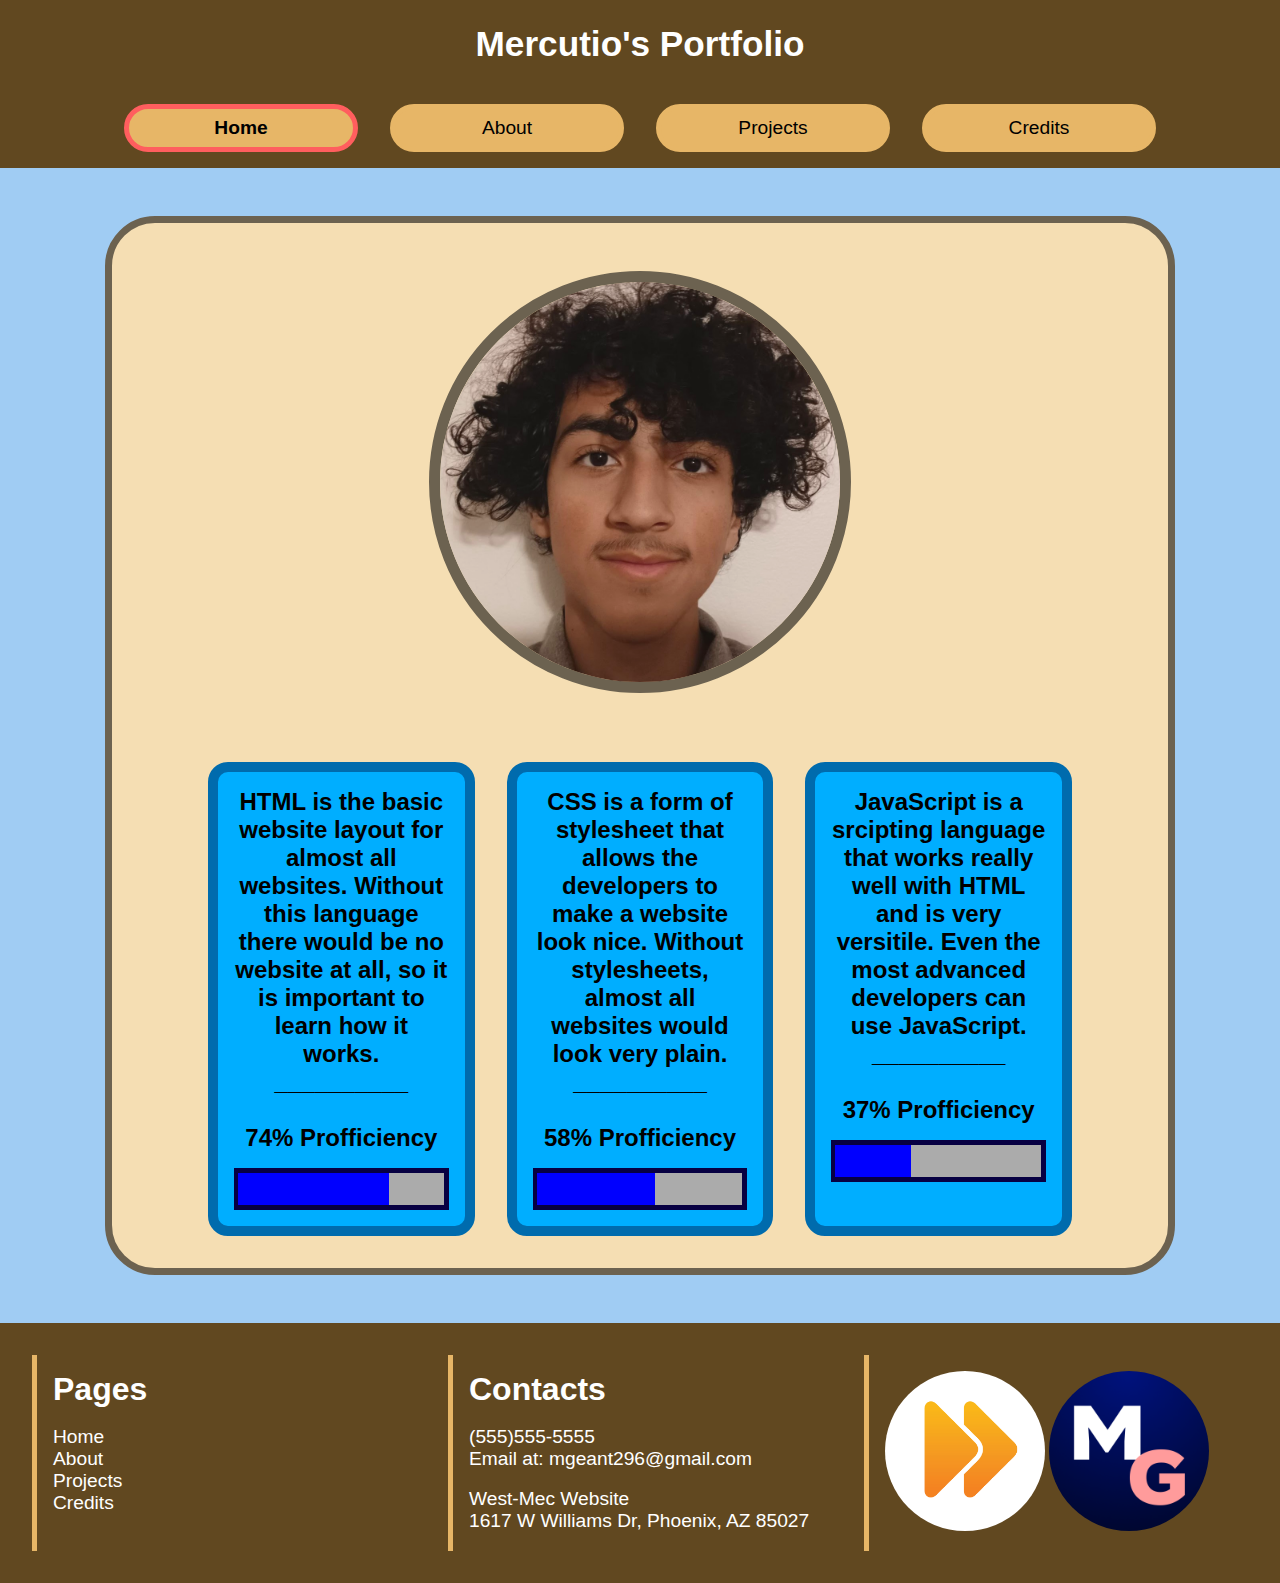
<file: index.html>
<!DOCTYPE html>
<html lang="en">

<head>
    <meta charset="ISO-8859-1">
    <meta http-equiv="X-UA-Compatible" content="IE=edge">
    <meta name="viewport" content="width=device-width, initial-scale=1.0">

    <meta name="description" content="A recap of everything I learned in the first semester of the West-MEC coding class.">
    <meta name="author" content="Mercutio Geant">

    <meta property="og:image" content="./images/mercutioLogo.png">
    <meta property="og:description" content="A recap of everything I learned in the first semester of the West-MEC coding class.">
    <meta property="og:title" content="Mercutio's Portfolio">
    <title>Mercutio's Portfolio</title>

    <link rel="icon" href="./images/portfolioLogo.ico" type="image/x-icon">
    <link rel="stylesheet" href="./style.css">
</head>

<body>
    <header>
        <h1>Mercutio's Portfolio</h1>
    </header>
    <div id="navbar">
        <a href="./index.html" class="navButton" id="highlightButton">Home</a>
        <a href="./about.html" class="navButton">About</a>
        <a href="./projects.html" class="navButton">Projects</a>
        <a href="./credits.html" class="navButton">Credits</a>
    </div>
    <div class="centerBox mainBox">
        <div>
            <img src="./images/mercutioFormal.png" id="mainImage" width="400px">
        </div>
        <div id="languageBox">
            <div id="htmlBox">HTML is the basic website layout for almost all websites. Without this language there would be no website at all, so it is important to learn how it works.<br>__________<br><br>
            74% Profficiency
                <div id="htmlBar">
                    <div id="htmlInnerBar"></div>
                </div>
            </div>
            <div id="cssBox">CSS is a form of stylesheet that allows the developers to make a website look nice. Without stylesheets, almost all websites would look very plain.<br>__________<br><br>58% Profficiency
                <div id="cssBar">
                    <div id="cssInnerBar"></div>
                </div>
            </div>
            <div id="jsBox">JavaScript is a srcipting language that works really well with HTML and is very versitile. Even the most advanced developers can use JavaScript.<br>__________<br><br>37% Profficiency
                <div id="jsBar">
                    <div id="jsInnerBar"></div>
                </div>
            </div>
        </div>
    </div>
    <footer>
        <div class="footerBox">
            <h1>Pages</h1><br>
            <a href="./index.html">Home</a><br>
            <a href="./about.html">About</a><br>
            <a href="./projects.html">Projects</a><br>
            <a href="./credits.html">Credits</a><br>
        </div>
        <div class="footerBox">
            <h1>Contacts</h1><br>
            <p>(555)555-5555</p>
            <a href="mailto:mgeant296@gmail.com">Email at: mgeant296@gmail.com</a><br><br>
            <a href="https://www.west-mec.edu/">West-Mec Website</a><br>
            <a
                href="https://www.google.com/maps/place/West-MEC+(Northeast+Campus)/@33.6906998,-112.0967287,17z/data=!3m1!4b1!4m5!3m4!1s0x872b6f81f1c0ca5d:0xf115943748fc5b2b!8m2!3d33.6906998!4d-112.09454">1617
                W Williams Dr, Phoenix, AZ 85027</a><br>
        </div>
        <div class="footerBox" id="imageFooter">
            <img src="./images/westMecLogo.png" class="smallIcons">
            <img src="./images/mercutioLogo.png" class="smallIcons">
        </div>
    </footer>
</body>

</html>
</file>
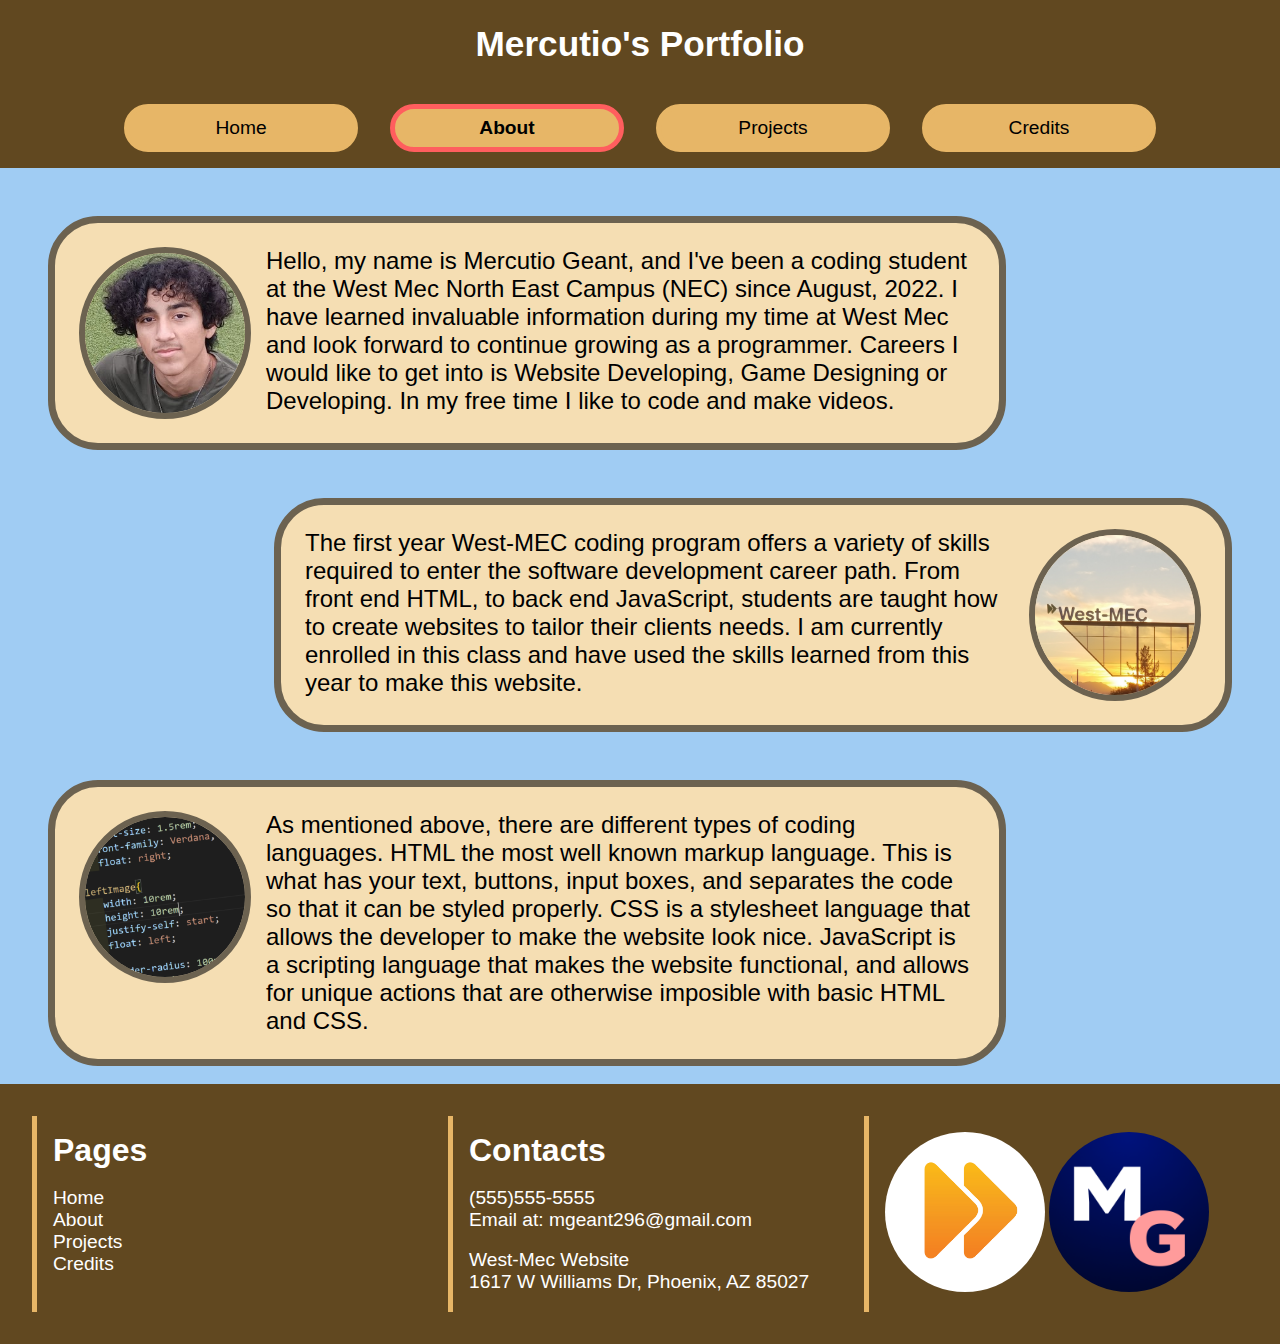
<file: about.html>
<!DOCTYPE html>
<html lang="en">
    <head>
        <meta charset="ISO-8859-1">
        <meta http-equiv="X-UA-Compatible" content="IE=edge">
        <meta name="viewport" content="width=device-width, initial-scale=1.0">
    
        <meta name="description" content="A recap of everything I learned in the first semester of the West-MEC coding class.">
        <meta name="author" content="Mercutio Geant">
    
        <meta property="og:image" content="./images/mercutioLogo.png">
        <meta property="og:description" content="A recap of everything I learned in the first semester of the West-MEC coding class.">
        <meta property="og:title" content="Mercutio's Portfolio">
        <title>About Page</title>
    
        <link rel="icon" href="./images/portfolioLogo.ico" type="image/x-icon">
        <link rel="stylesheet" href="./style.css">
    </head>
<body>
    <!-- Header and Navbar -->
    <header>
        <h1>Mercutio's Portfolio</h1>
    </header>
    <div id="navbar">
        <a href="./index.html" class="navButton">Home</a>
        <a href="./about.html" class="navButton" id="highlightButton">About</a>
        <a href="./projects.html" class="navButton">Projects</a>
        <a href="./credits.html" class="navButton">Credits</a>
    </div>
    <!-- About Boxes -->
    <div class="leftBox floatClear">
        <img class="leftImage" src="./images/mercutioCasualImage.png">
        <p>
            Hello, my name is Mercutio Geant, and I've been a coding student at the West Mec North East Campus (NEC) since August, 2022. I have learned invaluable information during my time at West Mec and look forward to continue growing as a programmer. Careers I would like to get into is Website Developing, Game Designing or Developing. In my free time I like to code and make videos.
        </p>
    </div>
    <div class="rightBox"> <!-- Switch to right -->
        <p>
            The first year West-MEC coding program offers a variety of skills required to enter the software development career path. From front end HTML, to back end JavaScript, students are taught how to create websites to tailor their clients needs. I am currently enrolled in this class and have used the skills learned from this year to make this website.
        </p>
        <img class="leftImage" src="./images/west-mecSign.png">
    </div>
    <div class="leftBox floatClear"> <!-- Back to left -->
        <img class="leftImage" src="./images/code.png">
        <p>
            As mentioned above, there are different types of coding languages. HTML the most well known markup language. This is what has your text, buttons, input boxes, and separates the code so that it can be styled properly. CSS is a stylesheet language that allows the developer to make the website look nice. JavaScript is a scripting language that makes the website functional, and allows for unique actions that are otherwise imposible with basic HTML and CSS.
        </p>
    </div><br>
    <!-- Footer Info -->
    <footer class="floatClear">
        <div class="footerBox">
            <h1>Pages</h1><br>
            <a href="./index.html">Home</a><br>
            <a href="./about.html">About</a><br>
            <a href="./projects.html">Projects</a><br>
            <a href="./credits.html">Credits</a><br>
        </div>
        <div class="footerBox">
            <h1>Contacts</h1><br>
            <p>(555)555-5555</p>
            <a href="mailto:mgeant296@gmail.com">Email at: mgeant296@gmail.com</a><br><br>
            <a href="https://www.west-mec.edu/">West-Mec Website</a><br>
            <a href="https://www.google.com/maps/place/West-MEC+(Northeast+Campus)/@33.6906998,-112.0967287,17z/data=!3m1!4b1!4m5!3m4!1s0x872b6f81f1c0ca5d:0xf115943748fc5b2b!8m2!3d33.6906998!4d-112.09454">1617 W Williams Dr, Phoenix, AZ 85027</a><br>
        </div>
        <div class="footerBox" id="imageFooter">
            <img src="./images/westMecLogo.png" class="smallIcons">
            <img src="./images/mercutioLogo.png" class="smallIcons">
        </div>
    </footer>
</body>
</html>
</file>
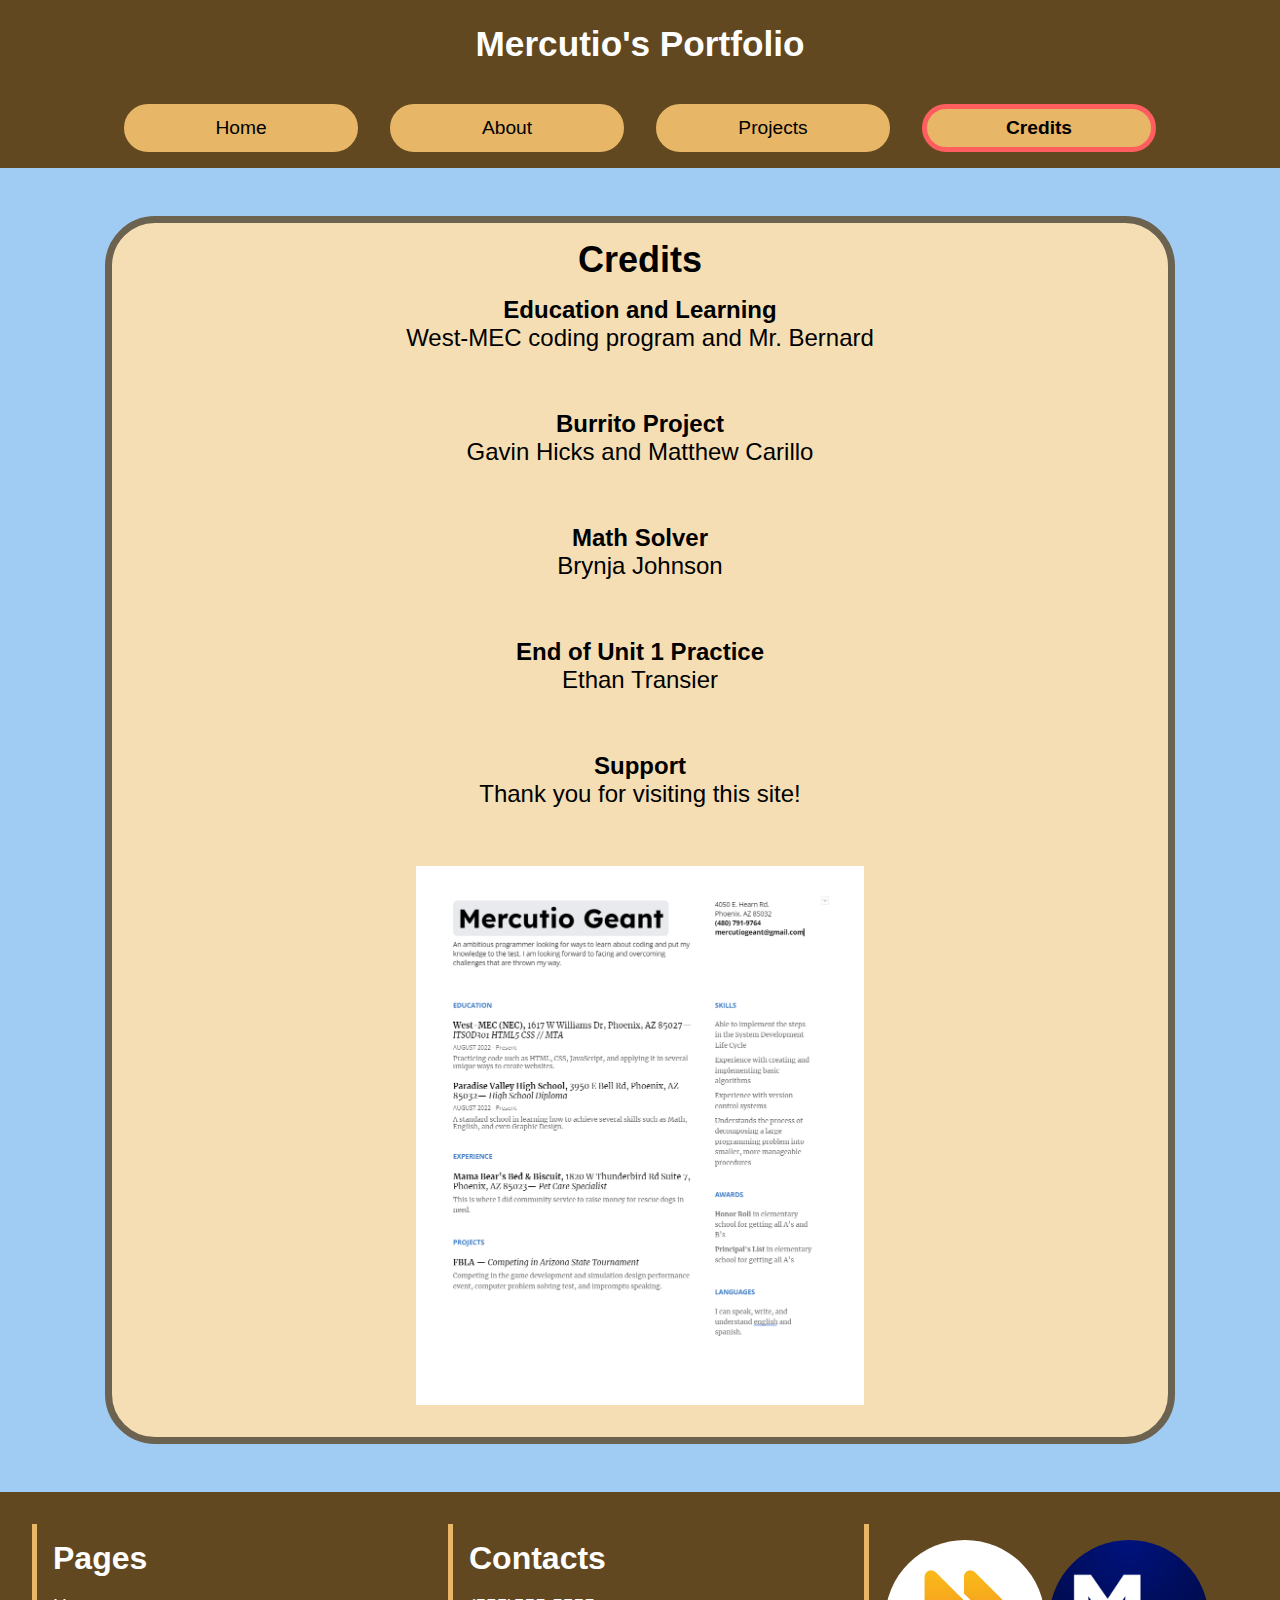
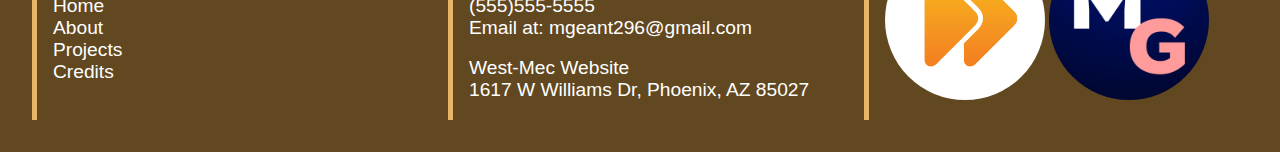
<file: credits.html>
<!DOCTYPE html>
<html lang="en">

<head>
    <meta charset="ISO-8859-1">
    <meta http-equiv="X-UA-Compatible" content="IE=edge">
    <meta name="viewport" content="width=device-width, initial-scale=1.0">
    
    <meta name="description" content="A recap of everything I learned in the first semester of the West-MEC coding class.">
    <meta name="author" content="Mercutio Geant">
    
    <meta property="og:image" content="./images/mercutioLogo.png">
    <meta property="og:description"
        content="A recap of everything I learned in the first semester of the West-MEC coding class.">
    <meta property="og:title" content="Mercutio's Portfolio">
    <title>Credits</title>
    
    <link rel="icon" href="./images/portfolioLogo.ico" type="image/x-icon">
    <link rel="stylesheet" href="./style.css">
</head>

<body>
    <header>
        <h1>Mercutio's Portfolio</h1>
    </header>
    <div id="navbar">
        <a href="./index.html" class="navButton">Home</a>
        <a href="./about.html" class="navButton">About</a>
        <a href="./projects.html" class="navButton">Projects</a>
        <a href="./credits.html" class="navButton" id="highlightButton">Credits</a>
    </div>
    <div class="centerBox mainBox">
        <h2>Credits</h2>
        <div>
            <h4 class="creditsText">Education and Learning</h4>
            <p class="creditsText">West-MEC coding program and Mr. Bernard</p>
        </div><br>
        <div>
            <h4 class="creditsText">Burrito Project</h4>
            <p class="creditsText">Gavin Hicks and Matthew Carillo</p>
        </div><br>
        <div>
            <h4 class="creditsText">Math Solver</h4>
            <p class="creditsText">Brynja Johnson</p>
        </div><br>
        <div>
            <h4 class="creditsText">End of Unit 1 Practice</h4>
            <p class="creditsText">Ethan Transier</p>
        </div><br>
        <div>
            <h4 class="creditsText">Support</h4>
            <p class="creditsText">Thank you for visiting this site!</p>
        </div><br>
        <div id="resume"><img src="./images/resume.png"></div>
    </div>
    
    
    <footer>
        <div class="footerBox">
            <h1>Pages</h1><br>
            <a href="./index.html">Home</a><br>
            <a href="./about.html">About</a><br>
            <a href="./projects.html">Projects</a><br>
            <a href="./credits.html">Credits</a><br>
        </div>
        <div class="footerBox">
            <h1>Contacts</h1><br>
            <p>(555)555-5555</p>
            <a href="mailto:mgeant296@gmail.com">Email at: mgeant296@gmail.com</a><br><br>
            <a href="https://www.west-mec.edu/">West-Mec Website</a><br>
            <a
                href="https://www.google.com/maps/place/West-MEC+(Northeast+Campus)/@33.6906998,-112.0967287,17z/data=!3m1!4b1!4m5!3m4!1s0x872b6f81f1c0ca5d:0xf115943748fc5b2b!8m2!3d33.6906998!4d-112.09454">1617
                W Williams Dr, Phoenix, AZ 85027</a><br>
        </div>
        <div class="footerBox" id="imageFooter">
            <img src="./images/westMecLogo.png" class="smallIcons">
            <img src="./images/mercutioLogo.png" class="smallIcons">
        </div>
    </footer>
</body>

</html>
</file>
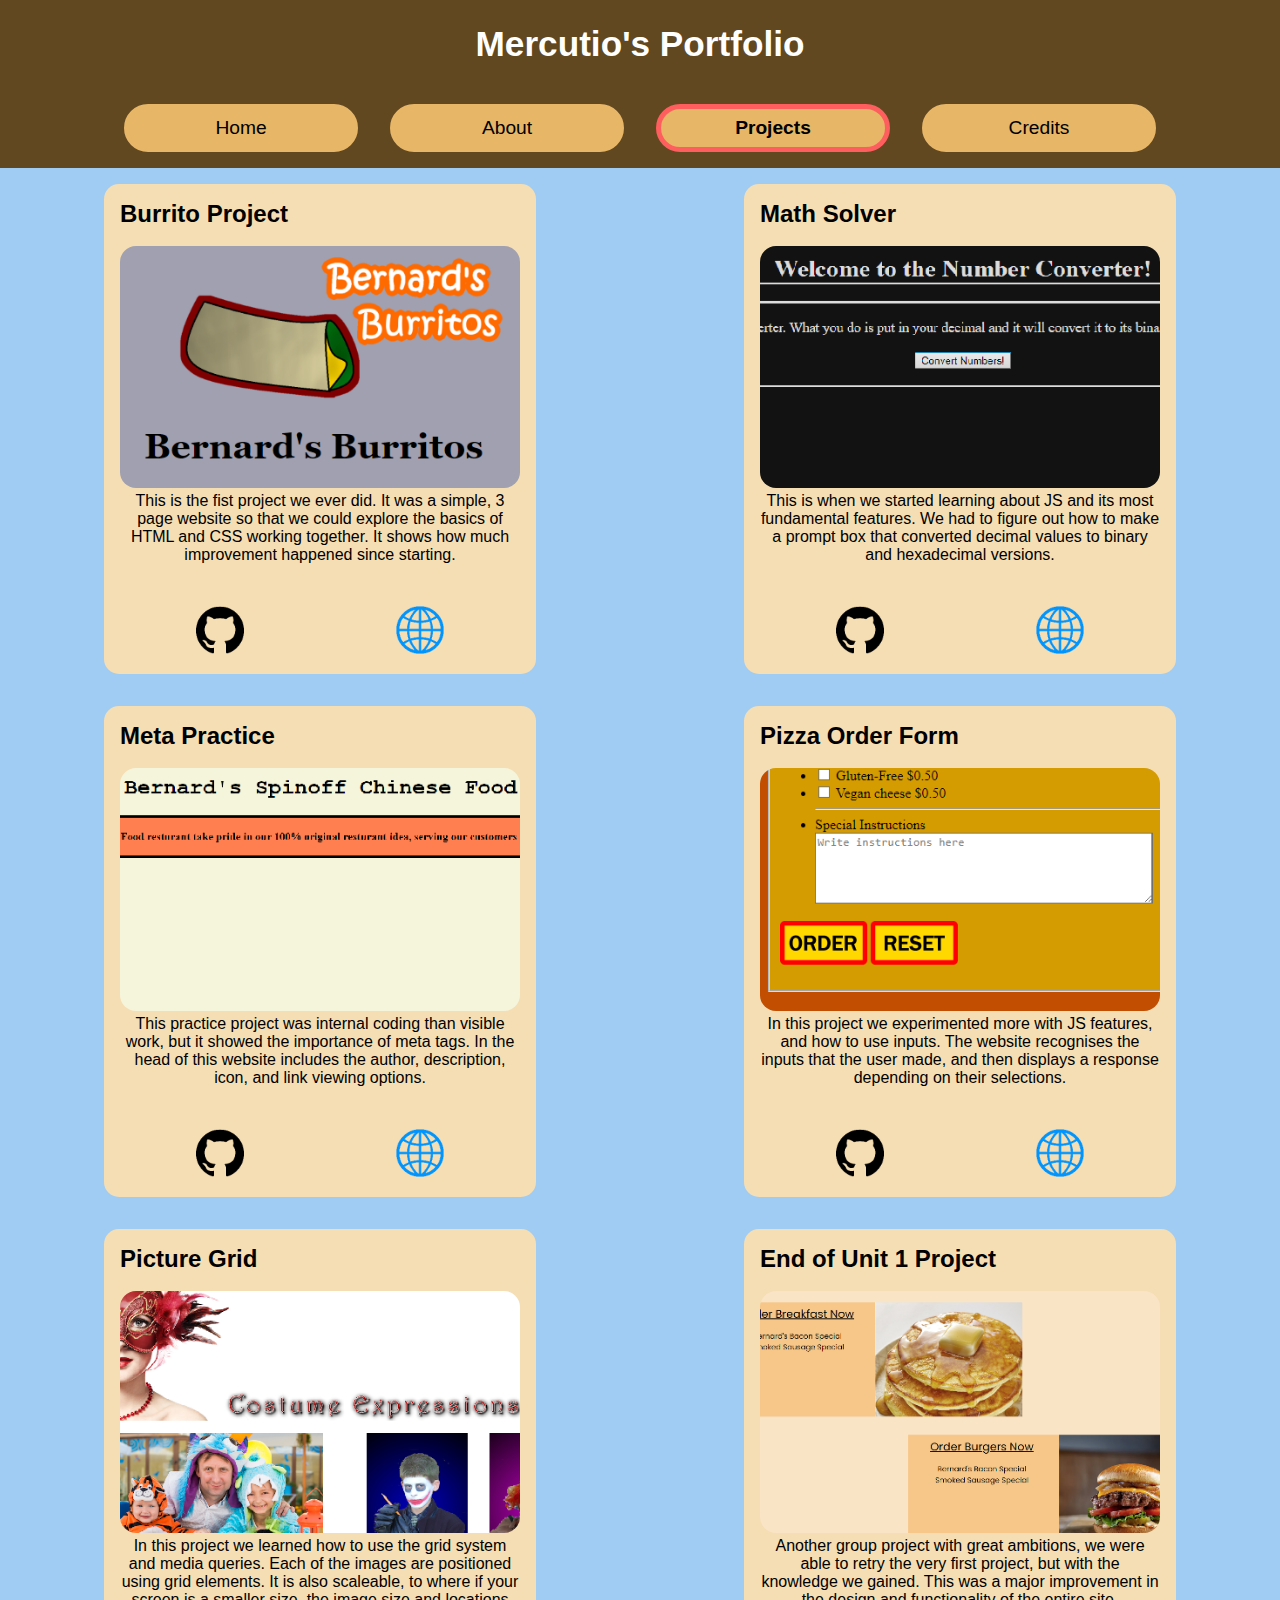
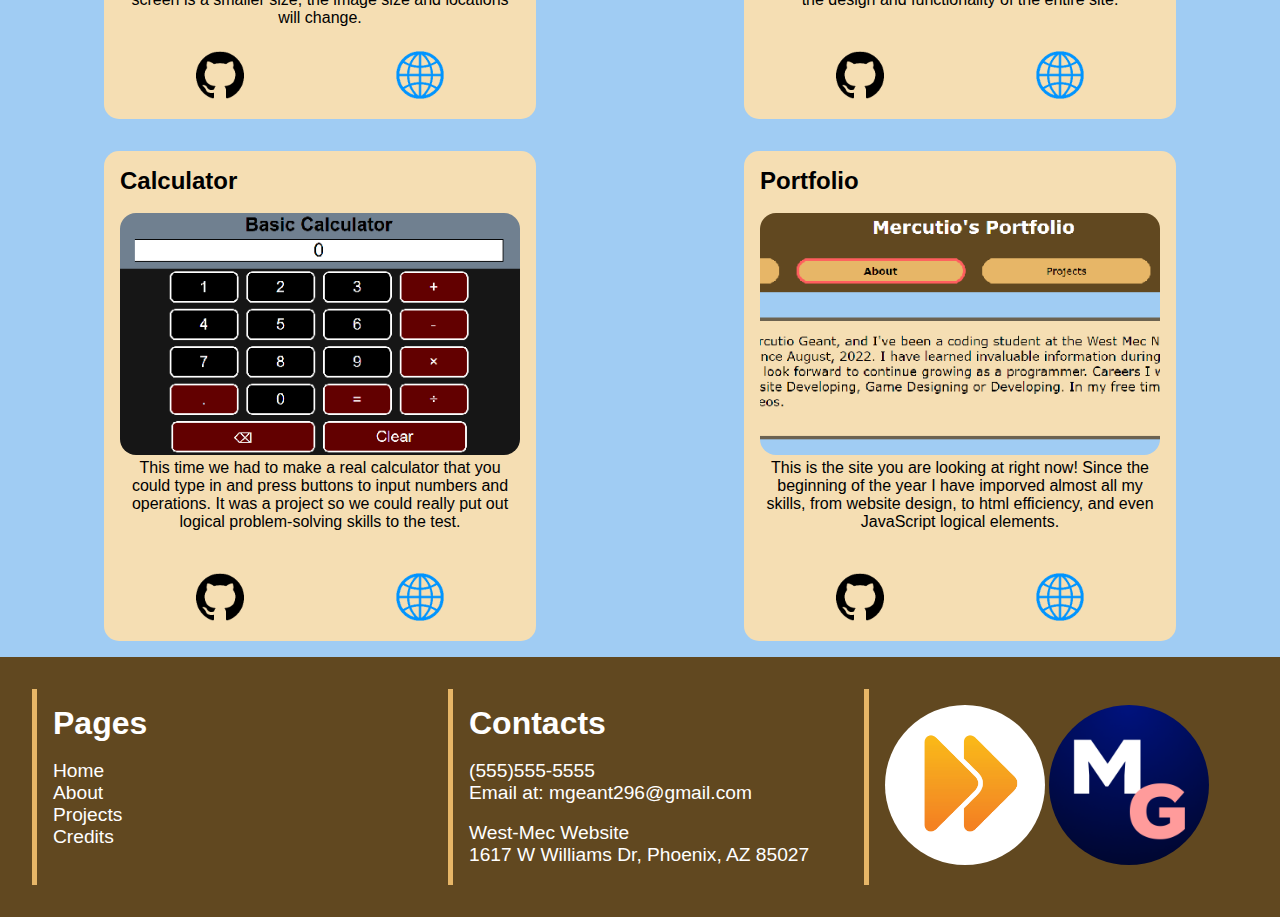
<file: projects.html>
<!DOCTYPE html>
<html lang="en">

<head>
    <meta charset="ISO-8859-1">
    <meta http-equiv="X-UA-Compatible" content="IE=edge">
    <meta name="viewport" content="width=device-width, initial-scale=1.0">

    <meta name="description" content="A recap of everything I learned in the first semester of the West-MEC coding class.">
    <meta name="author" content="Mercutio Geant">

    <meta property="og:image" content="./images/mercutioLogo.png">
    <meta property="og:description" content="A recap of everything I learned in the first semester of the West-MEC coding class.">
    <meta property="og:title" content="Mercutio's Portfolio">
    <title>Projects</title>

    <link rel="icon" href="./images/portfolioLogo.ico" type="image/x-icon">
    <link rel="stylesheet" href="./style.css">
</head>

<body>
    <!-- Header and Navbar -->
    <header>
        <h1>Mercutio's Portfolio</h1>
    </header>
    <div id="navbar">
        <a href="./index.html" class="navButton">Home</a>
        <a href="./about.html" class="navButton">About</a>
        <a href="./projects.html" class="navButton" id="highlightButton">Projects</a>
        <a href="./credits.html" class="navButton">Credits</a>
    </div>
    <!-- Flex Container -->
    <div id="projectContainer">
        <div class="projectBox"> <!--Bernards Burrito-->
            <h2 class="specialFont">Burrito Project</h2><br>
            <img class="projectImg" src="./images/burrito.png" alt="Burrito Logo">
            <p class="specialFont smallBoxSize">This is the fist project we ever did. It was a simple, 3 page website so that we could explore the basics of HTML and CSS working together. It shows how much improvement happened since starting.</p><br>
            <div class="projectIconContainer">
                <a href="https://github.com/mcarri355/Website-Project" target="_blank"><img class="projectIcon" src="./images/github.png" alt="github link icon"></a>
                <a href="https://mcarri355.github.io/Website-Project/" target="_blank"><img class="projectIcon" src="./images/website.png" alt="website link icon"></a>
            </div>
        </div>
        <div class="projectBox"> <!--Number Converter-->
            <h2 class="specialFont">Math Solver</h2><br>
            <img class="projectImg" src="./images/number.png" alt="Number Converter Image">
            <p class="specialFont smallBoxSize">This is when we started learning about JS and its most fundamental features. We had to figure out how to make a prompt box that converted decimal values to binary and hexadecimal versions.</p><br>
            <div class="projectIconContainer">
                <a href="https://github.com/MercutioG/Number-Converter" target="_blank"><img class="projectIcon" src="./images/github.png" alt="github link icon"></a>
                <a href="https://mercutiog.github.io/Number-Converter/" target="_blank"><img class="projectIcon" src="./images/website.png" alt="website link icon"></a>
            </div>
        </div>
        <div class="projectBox"> <!--Meta Practice-->
            <h2 class="specialFont">Meta Practice</h2><br>
            <img class="projectImg" src="./images/spinoffChineseFood.png" alt="Chinese Food Meta Practice">
            <p class="specialFont smallBoxSize">This practice project was internal coding than visible work, but it showed the importance of meta tags. In the head of this website includes the author, description, icon, and link viewing options.</p><br>
            <div class="projectIconContainer">
                <a href="https://github.com/MercutioG/meta-practice" target="_blank"><img class="projectIcon" src="./images/github.png" alt="github link icon"></a>
                <a href="https://mercutiog.github.io/meta-practice/" target="_blank"><img class="projectIcon" src="./images/website.png" alt="website link icon"></a>
            </div>
        </div>
        <div class="projectBox"> <!--Pizza Form-->
            <h2 class="specialFont">Pizza Order Form</h2><br>
            <img class="projectImg" src="./images/pizzaForm.png" alt="Pizza Submit Image">
            <p class="specialFont smallBoxSize">In this project we experimented more with JS features, and how to use inputs. The website recognises the inputs that the user made, and then displays a response depending on their selections.</p><br>
            <div class="projectIconContainer">
                <a href="https://github.com/MercutioG/pizza-form" target="_blank"><img class="projectIcon" src="./images/github.png" alt="github link icon"></a>
                <a href="https://mercutiog.github.io/pizza-form/" target="_blank"><img class="projectIcon" src="./images/website.png" alt="website link icon"></a>
            </div>
        </div>
        <div class="projectBox"> <!--Picture Grid-->
            <h2 class="specialFont">Picture Grid</h2><br>
            <img class="projectImg" src="./images/pictureGridImg.png" alt="Picture Grid Top">
            <p class="specialFont smallBoxSize">In this project we learned how to use the grid system and media queries. Each of the images are positioned using grid elements. It is also scaleable, to where if your screen is a smaller size, the image size and locations will change.</p><br>
            <div class="projectIconContainer">
                <a href="https://github.com/MercutioG/picture-grid" target="_blank"><img class="projectIcon" src="./images/github.png" alt="github link icon"></a>
                <a href="https://mercutiog.github.io/picture-grid/" target="_blank"><img class="projectIcon" src="./images/website.png" alt="website link icon"></a>
            </div>
        </div>
        <div class="projectBox"> <!--Bernards Burgers-->
            <h2 class="specialFont">End of Unit 1 Project</h2><br>
            <img class="projectImg" src="./images/breakfastAndBurgers.png" alt="PLACEHOLDER">
            <p class="specialFont smallBoxSize">Another group project with great ambitions, we were able to retry the very first project, but with the knowledge we gained. This was a major improvement in the design and functionality of the entire site.</p><br>
            <div class="projectIconContainer">
                <a href="https://github.com/EthanTransier/End-of-unit-1-project" target="_blank"><img class="projectIcon" src="./images/github.png" alt="github link icon"></a>
                <a href="https://ethantransier.github.io/End-of-unit-1-project/" target="_blank"><img class="projectIcon" src="./images/website.png" alt="website link icon"></a>
            </div>
        </div>
        <div class="projectBox"> <!--Calculator Project-->
            <h2 class="specialFont">Calculator</h2><br>
            <img class="projectImg" src="./images/calculator.png" alt="PLACEHOLDER">
            <p class="specialFont smallBoxSize">This time we had to make a real calculator that you could type in and press buttons to input numbers and operations. It was a project so we could really put out logical problem-solving skills to the test.</p><br>
            <div class="projectIconContainer">
                <a href="https://github.com/MercutioG/basic-calculator" target="_blank"><img class="projectIcon" src="./images/github.png" alt="github link icon"></a>
                <a href="https://mercutiog.github.io/basic-calculator/" target="_blank"><img class="projectIcon" src="./images/website.png" alt="website link icon"></a>
            </div>
        </div>
        <div class="projectBox"> <!--Portfolio-->
            <h2 class="specialFont">Portfolio</h2><br>
            <img class="projectImg" src="./images/portfolioSS.png" alt="About Page Screenshot">
            <p class="specialFont smallBoxSize">This is the site you are looking at right now! Since the beginning of the year I have imporved almost all my skills, from website design, to html efficiency, and even JavaScript logical elements.</p><br>
            <div class="projectIconContainer">
                <a href="https://github.com/MercutioG/portfolio" target="_blank"><img class="projectIcon" src="./images/github.png" alt="github link icon"></a>
                <a href="https://mercutiog.github.io/portfolio/" target="_blank"><img class="projectIcon" src="./images/website.png" alt="website link icon"></a>
            </div>
        </div>
    </div>
    
    <!-- Footer info -->
    <footer>
        <div class="footerBox">
            <h1>Pages</h1><br>
            <a href="./index.html">Home</a><br>
            <a href="./about.html">About</a><br>
            <a href="./projects.html">Projects</a><br>
            <a href="./credits.html">Credits</a><br>
        </div>
        <div class="footerBox">
            <h1>Contacts</h1><br>
            <p>(555)555-5555</p>
            <a href="mailto:mgeant296@gmail.com">Email at: mgeant296@gmail.com</a><br><br>
            <a href="https://www.west-mec.edu/">West-Mec Website</a><br>
            <a
                href="https://www.google.com/maps/place/West-MEC+(Northeast+Campus)/@33.6906998,-112.0967287,17z/data=!3m1!4b1!4m5!3m4!1s0x872b6f81f1c0ca5d:0xf115943748fc5b2b!8m2!3d33.6906998!4d-112.09454">1617
                W Williams Dr, Phoenix, AZ 85027</a><br>
        </div>
        <div class="footerBox" id="imageFooter">
            <img src="./images/westMecLogo.png" class="smallIcons">
            <img src="./images/mercutioLogo.png" class="smallIcons">
        </div>
    </footer>
</body>

</html>
</file>
<file: style.css>
*{
    padding: 0;
    margin: 0;
}
body{
    background-color: #A0CCF3;
    
}
header{
    background-color: #614820;
    padding: 1.5rem;
    font-family: Verdana, Geneva, Tahoma, sans-serif;
    text-align: center;
    font-size: 1.1rem;
    color: white;
    
}
#mainImage{
    border: rgb(108, 98, 80) 0.7rem solid;
    border-radius: 100%;
    margin: 2rem;
}
.specialFont{
    font-family: Verdana, Geneva, Tahoma, sans-serif;
}

/* Nav Displays */
#navbar{
    background-color: #614820;
    display: flex;
    justify-content: center;
    position: sticky;
    top: 0px;
    width: 100%;
}
.navButton{
    background-color: #e7b667;
    width: 15%;
    padding: 0.5rem 1rem 0.5rem 1rem;
    margin: 1rem;

    font-size: larger;
    font-weight: 300;
    color: black;
    font-family: Verdana, Geneva, Tahoma, sans-serif;
    text-align: center;
    text-decoration: none;
    
    border: 5px solid #e7b667;
    border-radius: 5rem;

    cursor: pointer;
}
.navButton:hover{
    font-weight: 800;
}
#highlightButton{
    border: 5px rgb(255, 94, 94) solid;
    font-weight: 800;
}

/* Footer Displays */
footer{
    padding: 1rem;

    background-color: #614820;
    color: white;
    font-family: Verdana, Geneva, Tahoma, sans-serif;

    display: flex;
    justify-content: center;
}
.footerBox{
    border-left: 5px solid #e7b667;
    margin: 1rem;
    padding: 1rem;
    width: 30%;
}
.footerBox > a, .footerBox > p {
    color: white;
    text-decoration: none;
    font-size: 1.2rem;
}
.footerBox > a:hover {
    text-decoration: underline;
}
.smallIcons{
    width: 10rem;
    border-radius: 5rem;
}

/* Float */
.floatClear{
    clear: right;
}

/* Main Boxes */
.leftBox{
    padding: 1.5rem;
    background-color: wheat;
    margin: 3rem 3rem 0rem 3rem;
    width: 70%;
    border: rgb(108, 98, 80) solid 7px;
    border-radius: 50px;
    display:flex;
    flex-direction: row;
    gap: 15px;
    
    font-size: 1.5rem;
    font-family: Verdana, Geneva, Tahoma, sans-serif;
}
.rightBox {
    padding: 1.5rem;
    background-color: wheat;
    margin: 3rem 3rem 3rem 3rem;
    width: 70%;
    border: rgb(108, 98, 80) solid 7px;
    border-radius: 50px;
    display: flex;
    flex-direction: row;
    gap: 15px;

    font-size: 1.5rem;
    font-family: Verdana, Geneva, Tahoma, sans-serif;
    float: right;
}
.leftImage{
    width: 10rem;
    height: 10rem;
    justify-self: start;
    float: left;

    border-radius: 100px;
    border: 0.4rem rgb(108, 98, 80) solid;
}
#projectContainer{
    justify-content: space-around;
    width: 100%;
    height: auto;
    display: flex;
    flex-wrap: wrap;
    padding: 0;
    margin: 0;
}
.projectBox{
    width: 25rem;
    height: auto;
    border-radius: 15px;
    background-color: wheat;
    margin: 1rem;
    padding: 1rem;
}
.centerBox{
    padding: 1.5rem;
    background-color: wheat;
    margin: 3rem auto 3rem auto;
    width: 70%;
    border: rgb(108, 98, 80) solid 7px;
    border-radius: 50px;
    display: flex;
    flex-direction: row;
    gap: 15px;
    justify-content: center;
    text-align: center;

    font-size: 1.5rem;
    font-family: Verdana, Geneva, Tahoma, sans-serif;
}
.projectImg{
    width: 100%;
    border-radius: 1rem;
}
.projectIconContainer{
    height: auto;
    display: flex;
    justify-content: space-around;
}
.projectIcon{
    width: 3rem;
    cursor: pointer;
}
.smallBoxSize{
    height: 6rem;
    text-align: center;
}
#resume{
    display: flex;
    justify-content: center;
    margin-bottom: 1rem;
    width: 100%;
}
#resume > img{
    width: 50%;
}

/* For the boxes on the home page */
.mainBox{
    flex-direction: column;
    align-content: center;
    padding: 1rem 5rem 1rem 5rem;
}
#languageBox{
    display: flex;
}
#htmlBox{
    background-color: rgb(0, 174, 255);
    border: rgb(0, 107, 173) solid 10px;
    border-radius: 20px;
    margin: 1rem;
    padding: 1rem;
    font-weight: 600;
    width: 30%;
}
#htmlBar{
    margin: 1rem 0rem 0rem 0rem;
    height: 2rem;
    background-color: rgb(171, 171, 171);
    border: rgb(7, 0, 66) solid 5px;
}
#htmlInnerBar{
    background-color: blue;
    width: 74%;
    height: 100%;
    margin: 0 0 0 -1px;
}
#cssBox {
    background-color: rgb(0, 174, 255);
    border: rgb(0, 107, 173) solid 10px;
    border-radius: 20px;
    margin: 1rem;
    padding: 1rem;
    font-weight: 600;
    width: 30%;
}
#cssBar {
    margin: 1rem 0rem 0rem 0rem;
    height: 2rem;
    background-color: rgb(171, 171, 171);
    border: rgb(7, 0, 66) solid 5px;
}
#cssInnerBar {
    background-color: blue;
    width: 58%;
    height: 100%;
    margin: 0 0 0 -1px;
}
#jsBox {
    background-color: rgb(0, 174, 255);
    border: rgb(0, 107, 173) solid 10px;
    border-radius: 20px;
    margin: 1rem;
    padding: 1rem;
    font-weight: 600;
    width: 30%;
}
#jsBar {
    margin: 1rem 0rem 0rem 0rem;
    height: 2rem;
    background-color: rgb(171, 171, 171);
    border: rgb(7, 0, 66) solid 5px;
}
#jsInnerBar {
    background-color: blue;
    width: 37%;
    height: 100%;
    margin: 0 0 0 -1px;
}

/* Mobile View (Projects Description) */
@media (max-width: 927px) {
    .smallBoxSize{
        height: auto;
    }
}

/* Mobile View (Home page language boxes) */
@media (max-width: 1100px) {
    #languageBox{
        margin-left: 10%;
        width: 100%;
        flex-direction: column;
    }
    #htmlBox, #cssBox, #jsBox{
        border: rgb(0, 107, 173) solid 5px;
        border-radius: 20px;
        margin: 0rem;
        margin-bottom: 1rem;
        padding: 1rem;
        font-weight: 600;
        width: 70%;
    }
}

/* Mobile View (Rest of Site) */
@media (max-width: 650px) {
    /* Footer Adjustments */
    footer {
        flex-direction: column;
    }
    .footerBox>a, .footerBox>p {
        color: white;
        text-decoration: none;
        font-size: 1rem;
    }
    /* Header and Navbar Adjustments */
    #navbar {
        flex-wrap: wrap;
    }
    #highlightButton {
        border: 0.4rem rgb(255, 94, 94) solid;
        font-weight: 800;
    }
    .navButton {
        background-color: #e7b667;
        width: 15%;
        padding: 0.2rem 1rem 0.2rem 1rem;
        margin: 0.5rem;

        font-size: 0.7rem;
        font-weight: 300;

        border: 0.4rem solid #e7b667;
    }

    /* Home Page */
    .centerBox{
        border: rgb(108, 98, 80) solid 7px;
        border-radius: 50px;
        display: flex;
        flex-direction: row;
        gap: 15px;
        width: 100%;
    
        font-size: 1rem;
        font-family: Verdana, Geneva, Tahoma, sans-serif;
    }
    #mainImage{
        width: 10rem;
        border: rgb(108, 98, 80) 0.4rem solid;
        border-radius: 100%;
        margin: 0rem;
        margin-top: 1rem;
    }
    .centerBox{
        padding: 1rem;
        background-color: wheat;
        margin: 3rem auto 3rem auto;
        width: 70%;
        border: rgb(108, 98, 80) solid 5px;
        flex-direction: column;
    
        font-size: 1rem;
    }
    /* About page */
    .leftBox, .rightBox{
        padding: 1rem;
        width: 70%;
        margin-left: 1rem;
        margin-right: 1rem;
        border: rgb(108, 98, 80) solid 4px;
        border-radius: 50px;
        flex-direction: column;
        gap: 0;
        float: none;
        
        font-size: 1rem;
        font-family: Verdana, Geneva, Tahoma, sans-serif;
    }
    .leftImage{
        width: 10rem;
        height: auto;
    }
}
</file>
